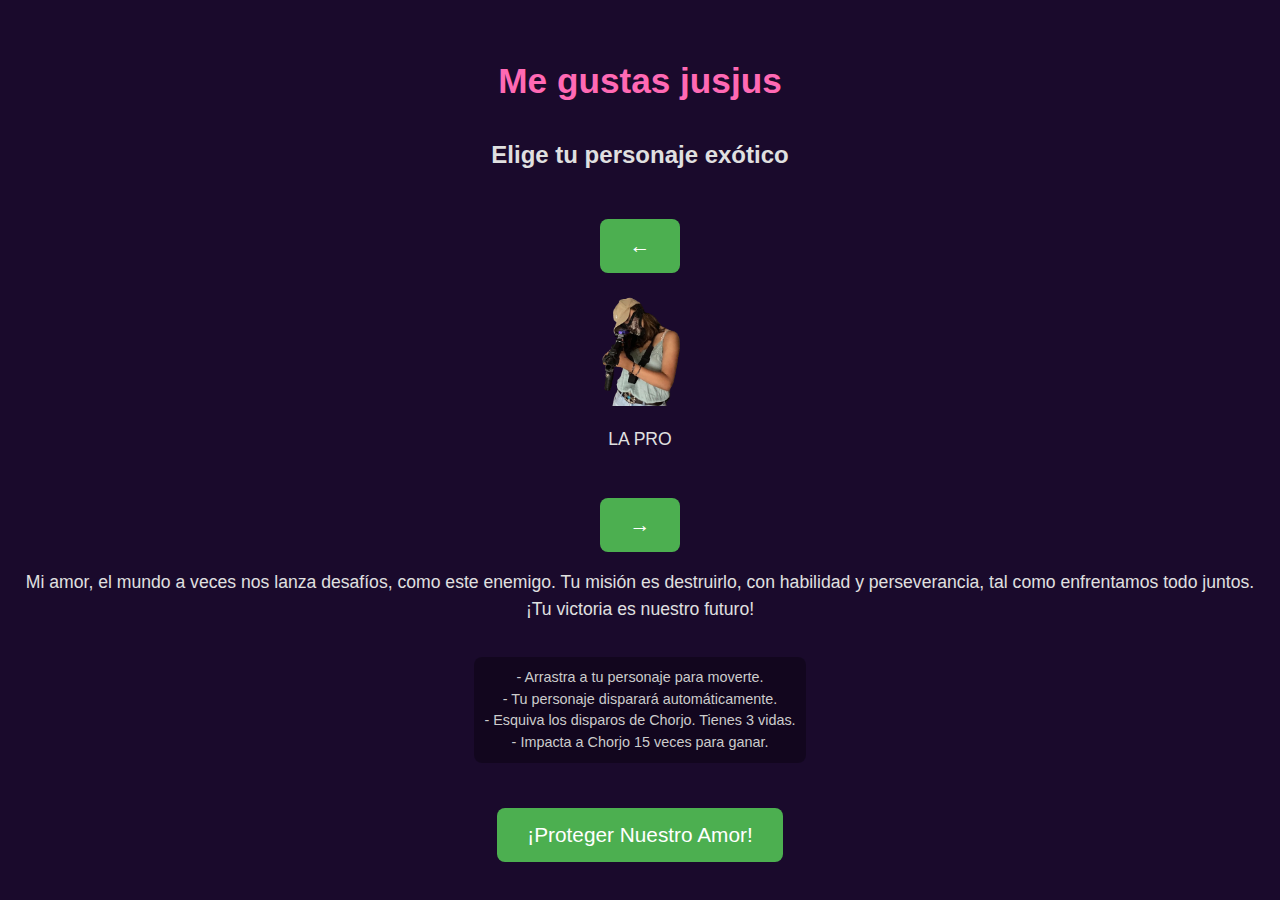
<file: index.html>
<!DOCTYPE html>
<html lang="es">
<head>
    <meta charset="UTF-8">
    <meta name="viewport" content="width=device-width, initial-scale=1.0, user-scalable=no">
    <title>me gustas pila</title>
    <link rel="stylesheet" href="style.css">
</head>
<body>

    <div id="startScreen" class="game-screen active">
    <h1>Me gustas jusjus</h1>
    
    <div class="character-selection">
        <h2>Elige tu personaje exótico</h2>
        <div class="character-display">
            <button id="prevCharacter" class="arrow-button">←</button>
            
            <div class="character-info">
                <img id="playerPreview" src="assets/player.png" alt="Nave Seleccionada" class="start-ship-preview">
                <p id="characterName">LA PRO</p> </div>
            
            <button id="nextCharacter" class="arrow-button">→</button>
        </div>
    </div>
    
    <p>Mi amor, el mundo a veces nos lanza desafíos, como este enemigo. Tu misión es destruirlo, con habilidad y perseverancia, tal como enfrentamos todo juntos. ¡Tu victoria es nuestro futuro!</p>
    <p class="instructions">
        - Arrastra a tu personaje para moverte.<br>
        - Tu personaje disparará automáticamente.<br>
        - Esquiva los disparos de Chorjo. Tienes 3 vidas.<br>
        - Impacta a Chorjo 15 veces para ganar.
    </p>
    <button id="startButton">¡Proteger Nuestro Amor!</button>
</div>

    <div id="gameScreen" class="game-screen">
        <canvas id="gameCanvas"></canvas>
    </div>

    <div id="victoryScreen" class="game-screen">
        <h1>¡ERES LA MEJORRR, BOFFF!</h1>
        <img src="assets/victory_image.JPEG" alt="Imagen de victoria" class="victory-image">
        <p class="victory-message">
            ¡HAS GANADO! Quiero que sepas que con esa valentía, sé que juntos podemos superar cualquier cosa. Eres mi alegría, mi todo. Gracias por luchar a mi lado (y contra mi jusjus). ¡TE AMOOOO FELICES 3 MESESSS!
        </p>
        <a href="recompensa.html" target="_blank" class="reward-button">Reclama tu Recompensa Especial (solo para ti jejeje)</a>
    </div>

    <script src="game.js"></script>
</body>
</html>
</file>
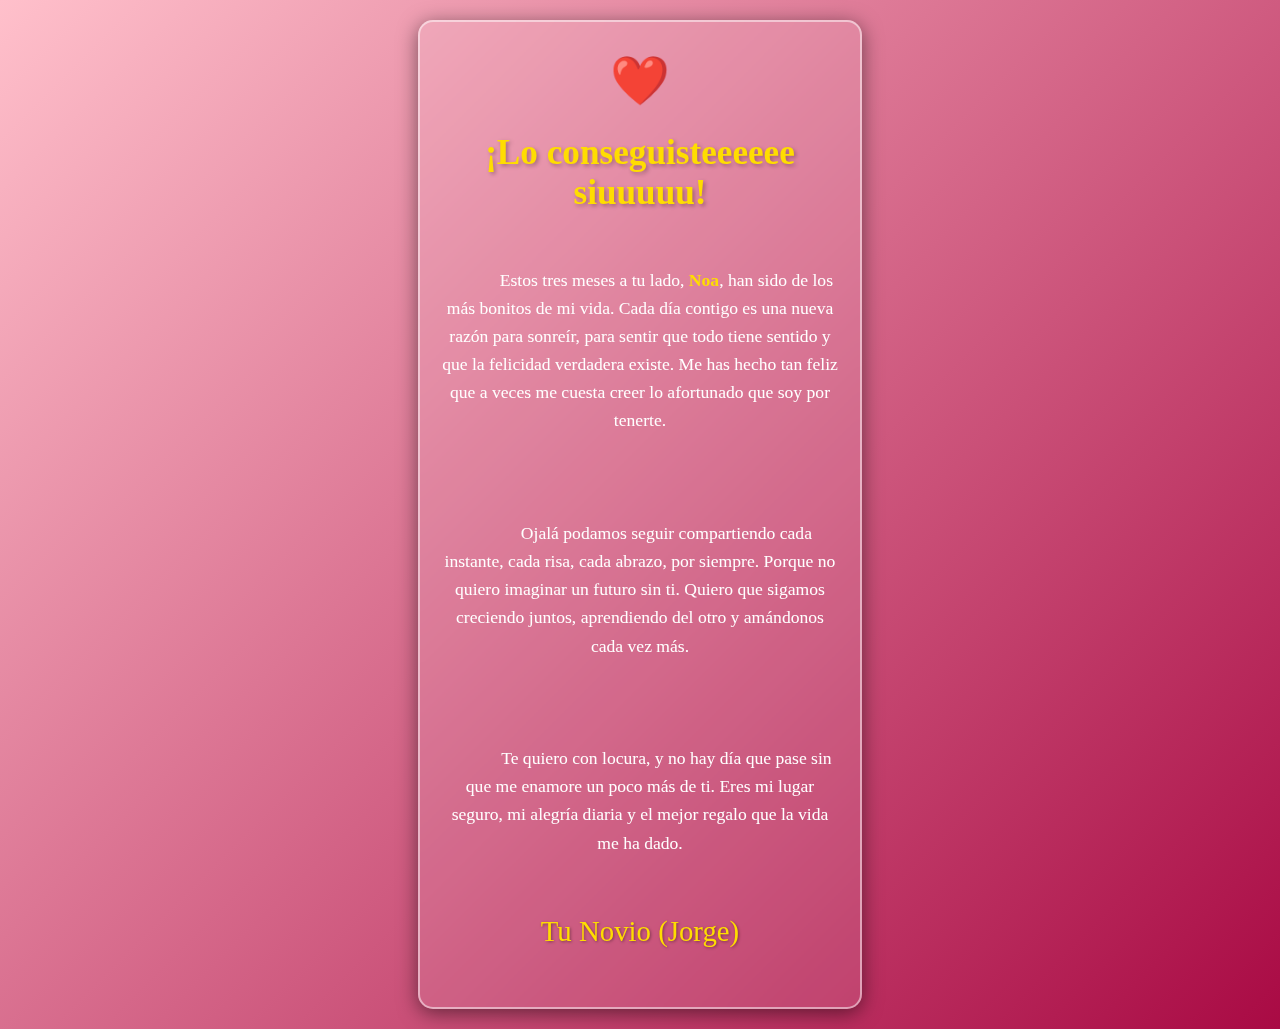
<file: recompensa.html>
<!DOCTYPE html>
<html lang="es">
<head>
    <meta charset="UTF-8">
    <meta name="viewport" content="width=device-width, initial-scale=1.0, user-scalable=no">
    <title>POR Y PARA SIEMPRE 💖</title>
    <style>
        /* Estilos generales y optimización móvil */
        body {
            font-family: 'Georgia', serif; /* Fuente clásica y romántica */
            background: linear-gradient(135deg, #ffc0cb 0%, #a90a44 100%); /* Degradado suave de colores de amor */
            color: #ffffff;
            margin: 0;
            padding: 20px;
            display: flex;
            justify-content: center;
            align-items: center;
            min-height: 100vh;
            text-align: center;
            box-sizing: border-box;
            overflow-y: auto; /* Permite desplazamiento si el contenido es largo */
        }

        .container {
            background-color: rgba(255, 255, 255, 0.1); /* Fondo semitransparente para resaltar */
            backdrop-filter: blur(5px); /* Efecto de desenfoque sutil (si el navegador lo soporta) */
            padding: 30px 20px;
            border-radius: 15px;
            box-shadow: 0 4px 20px rgba(0, 0, 0, 0.5); /* Sombra elegante */
            max-width: 90%;
            width: 400px;
            border: 2px solid rgba(255, 255, 255, 0.5);
        }

        /* Estilos del encabezado */
        .header {
            margin-bottom: 25px;
        }

        .header h1 {
            font-size: 2.2em;
            color: #ffdd00; /* Color dorado o amarillo brillante */
            margin-bottom: 10px;
            text-shadow: 2px 2px 4px rgba(0, 0, 0, 0.3);
        }

        /* Estilos del contenido del mensaje */
        .message {
            font-size: 1.1em;
            line-height: 1.6;
            margin-bottom: 30px;
            white-space: pre-wrap; /* Respeta saltos de línea y espacios en el texto */
        }

        /* Estilos del cierre (tu firma) */
        .signature {
            font-family: 'Brush Script MT', cursive; /* Fuente cursiva para la firma */
            font-size: 1.8em;
            color: #ffdd00;
            margin-top: 20px;
            text-shadow: 1px 1px 3px rgba(0, 0, 0, 0.4);
        }
        
        /* Estilos de énfasis en palabras clave (opcional) */
        .message strong {
            color: #ffdd00;
        }

        /* Corazón animado */
        .heart-icon {
            display: block;
            font-size: 3em;
            color: #ff1493; /* Rosa fuerte */
            animation: pulse 1.5s infinite;
            margin-bottom: 15px;
        }

        @keyframes pulse {
            0% { transform: scale(1); }
            50% { transform: scale(1.1); }
            100% { transform: scale(1); }
        }

    </style>
</head>
<body>

    <div class="container">
        <div class="header">
            <span class="heart-icon">❤️</span>
            <h1>¡Lo conseguisteeeeee siuuuuu!</h1>
        </div>

        <div class="message">
            Estos tres meses a tu lado, <strong>Noa</strong>, han sido de los más bonitos de mi vida. Cada día contigo es una nueva razón para sonreír, para sentir que todo tiene sentido y que la felicidad verdadera existe. Me has hecho tan feliz que a veces me cuesta creer lo afortunado que soy por tenerte.
            <br><br>
            Ojalá podamos seguir compartiendo cada instante, cada risa, cada abrazo, por siempre. Porque no quiero imaginar un futuro sin ti. Quiero que sigamos creciendo juntos, aprendiendo del otro y amándonos cada vez más.
            <br><br>
            Te quiero con locura, y no hay día que pase sin que me enamore un poco más de ti. Eres mi lugar seguro, mi alegría diaria y el mejor regalo que la vida me ha dado.
        </div>

        <p class="signature">
            Tu Novio (Jorge)
        </p>
    </div>

</body>
</html>
</file>
<file: style.css>
body {
    margin: 0;
    overflow: hidden; /* Evita barras de desplazamiento */
    display: flex;
    justify-content: center;
    align-items: center;
    min-height: 100vh;
    font-family: 'Arial', sans-serif;
    background-color: #1a0a2c; /* Fondo oscuro para el espacio */
    color: #e0e0e0;
    text-align: center;
}

.game-screen {
    position: absolute; /* Para superponerlos */
    width: 100%;
    height: 100%;
    display: none; /* Por defecto ocultas, JS las mostrará */
    flex-direction: column;
    justify-content: center;
    align-items: center;
    background-color: #1a0a2c;
    padding: 20px;
    box-sizing: border-box;
}

.game-screen.active {
    display: flex; /* Muestra la pantalla activa */
}

h1 {
    color: #ff69b4; /* Rosa corazón */
    margin-bottom: 20px;
    font-size: 2.2em;
}

p {
    margin-bottom: 15px;
    line-height: 1.5;
    font-size: 1.1em;
}

.instructions {
    font-size: 0.9em;
    color: #ccc;
    margin-top: 20px;
    background-color: rgba(0, 0, 0, 0.3);
    padding: 10px;
    border-radius: 8px;
}

button, .reward-button {
    background-color: #4CAF50; /* Verde para empezar */
    color: white;
    padding: 15px 30px;
    border: none;
    border-radius: 8px;
    font-size: 1.3em;
    cursor: pointer;
    margin-top: 30px;
    transition: background-color 0.3s ease;
    text-decoration: none; /* Para el botón de recompensa que es un enlace */
    display: inline-block; /* Para que el enlace se vea como botón */
}

button:hover, .reward-button:hover {
    background-color: #45a049;
}

/* Estilos específicos para la pantalla de victoria */
#victoryScreen {
    background-color: #2c0a4d; /* Un color diferente para la victoria */
}

#victoryScreen h1 {
    color: #ffdd00; /* Dorado para la victoria */
}

.victory-image {
    max-width: 80%;
    max-height: 250px;
    border-radius: 10px;
    margin-bottom: 20px;
    box-shadow: 0 0 15px rgba(255, 221, 0, 0.5);
}

.victory-message {
    font-size: 1.2em;
    color: #f0f0f0;
    margin: 0 10px; /* Pequeño margen para que no toque los bordes */
}

/* Estilos para el canvas del juego */
#gameCanvas {
    background-color: #000000; /* Fondo del espacio */
    border: 2px solid #555;
    /* El tamaño se ajustará en JavaScript */
}

.start-ship-preview {
    max-width: 100px;
    margin: 20px auto;
    display: block;
}
</file>
